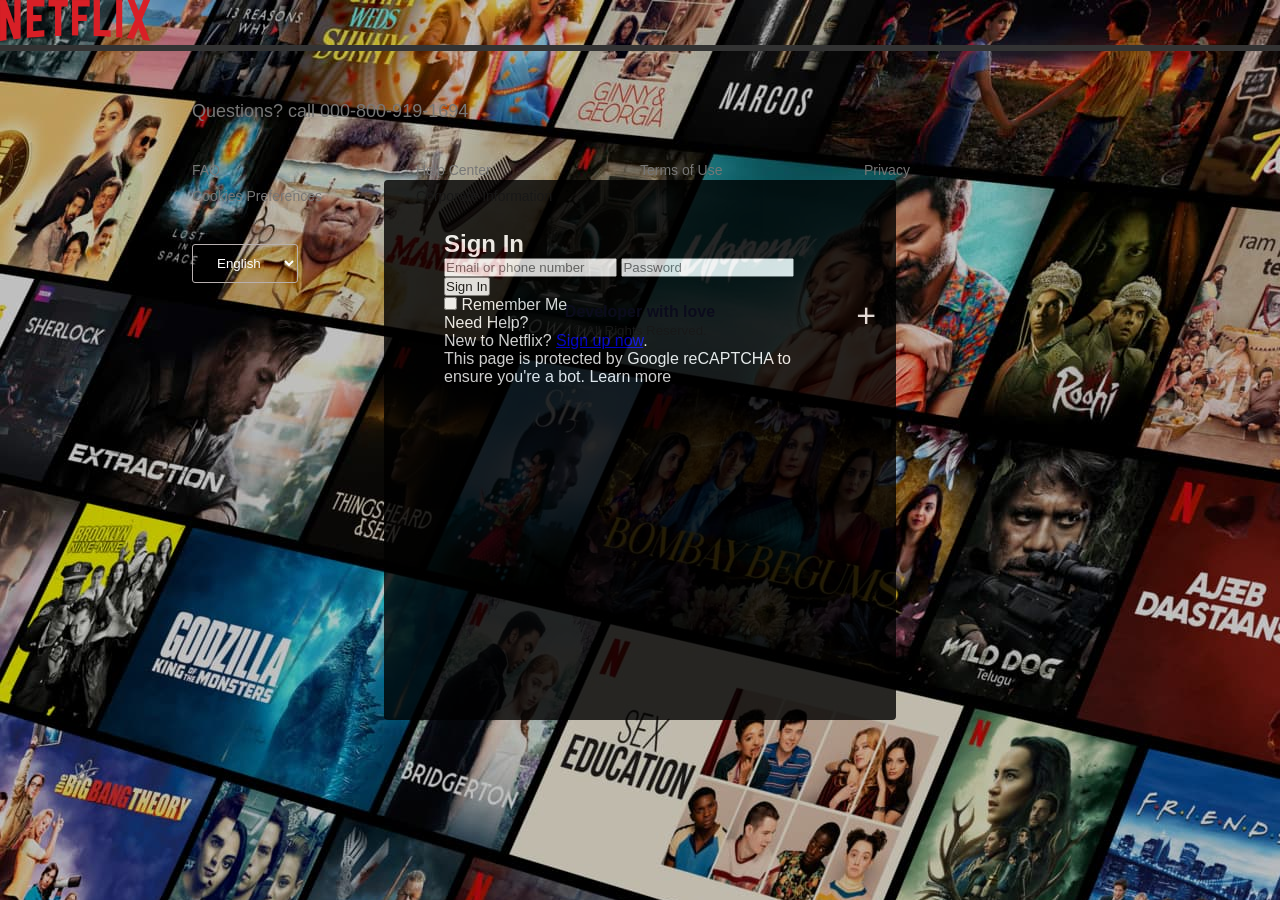
<file: index.html>
<!DOCTYPE html>
<html lang="en">

<head>
    <meta charset="UTF-8">
    <meta name="viewport" content="width=device-width, initial-scale=1.0">
    <title>Netflix - Login</title>
    <link rel="icon" href="icons/icon.png">
    <link rel="stylesheet" href="style.css">
    
</head>

<body>

    <header>
        <a href="index.html"><img class="logo" src="icons/logo.png" alt=""></a>
    </header>

    <div class="login-box">
        
        <h2>Sign In</h2>

        <div class="input-box">
            <input type="text" placeholder="Email or phone number">
            <input type="password" placeholder="Password">
            <button>Sign In</button>
        </div>

        <div class="rememberme-box">
            <div>
                <input type="checkbox">
                <label for="remember-me">Remember Me</label>
            </div>

            <p>Need Help?</p>

        </div>

        <div class="signup-box">
            <p>New to Netflix? <span><a href="index.html">Sign up now</a></span>.</p>
            <p class="sm-text">This page is protected by Google reCAPTCHA to ensure you're a bot. <span>Learn
                    more</span></p>
        </div>

    </div>

    <div class="footer">
        <h2>Questions? call 000-800-919-1694</h2>

        <div class="row">

            <div class="col">
                <a href="#">FAQ</a>
                <a href="#">Cookies Preferences</a>
            </div>

            <div class="col">
                <a href="#">Help Center</a>
                <a href="#">Corporate Information</a>
            </div>

            <div class="col">
                <a href="#">Terms of Use</a>
            </div>

            <div class="col">
                <a href="#">Privacy</a>
            </div>

        </div>
        <select class="language-btn">
            <option value="">English</option>
            <option value="">Hindi</option>
            
        </select>

        <div class="developer">
            <p> Developer with love </p>
            <small>&copy; All Rights Reserved.</small>
        </div>

    </div>

</body>

</html>
</file>
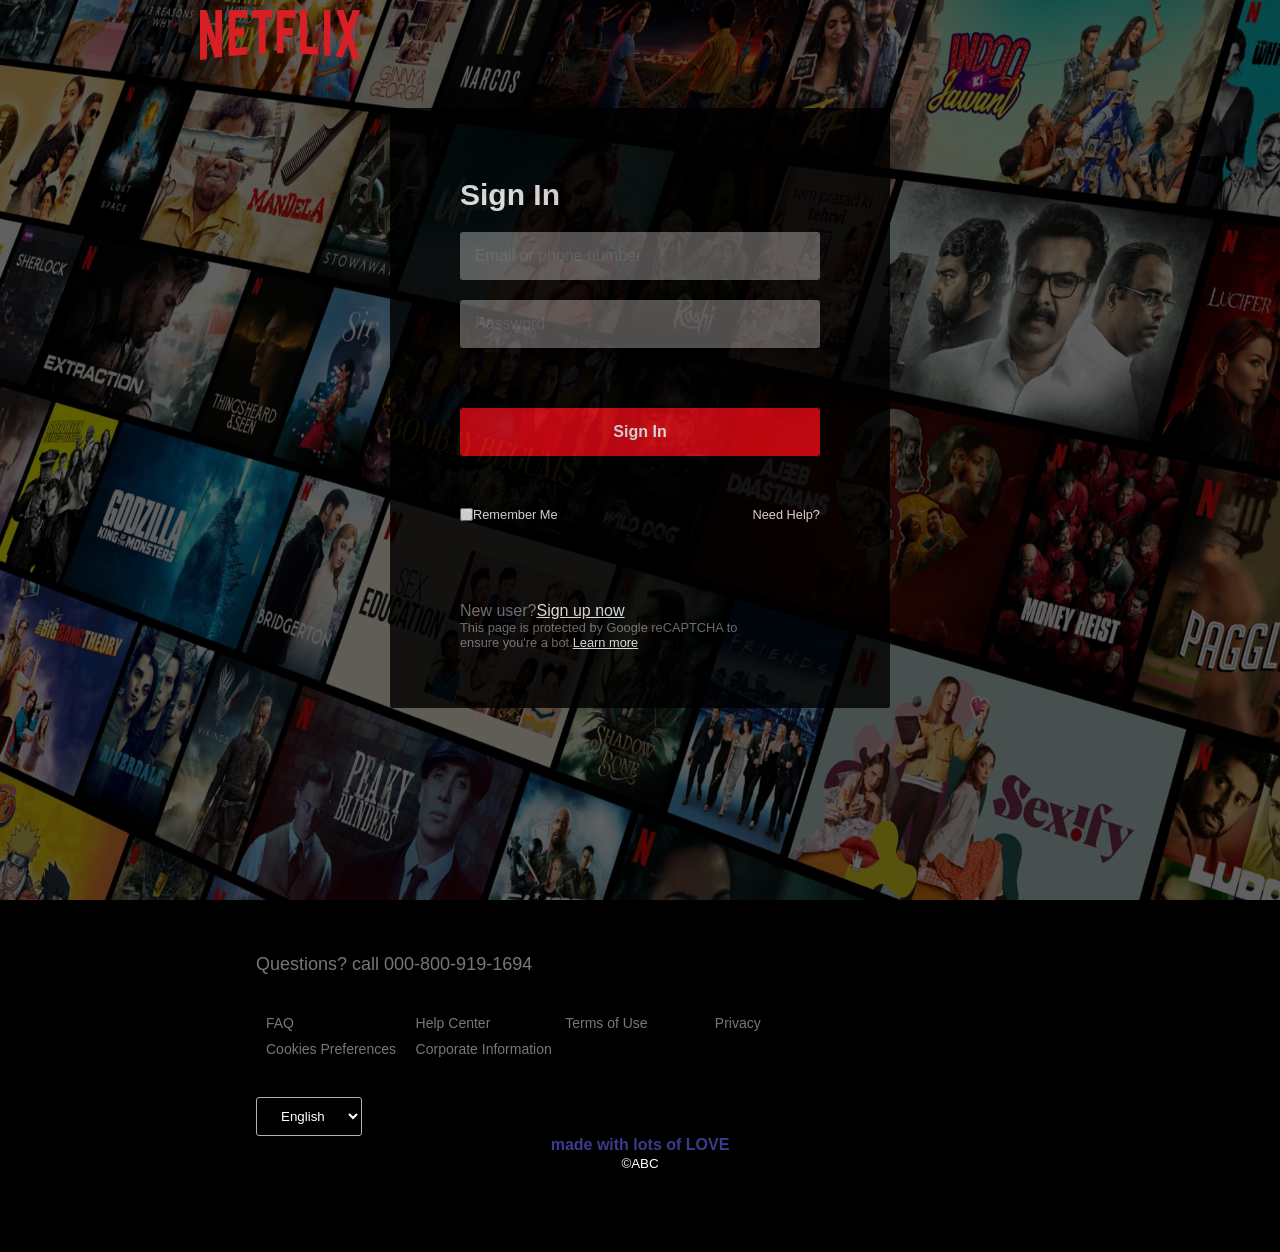
<file: login.html>
<!DOCTYPE html>
<html lang="en">

<head>
    <meta charset="UTF-8">
    <meta name="viewport" content="width=device-width, initial-scale=1.0">
    <title>Netflix - Login</title>
    <link rel="icon" href="icons/icon.png">
    <link rel="stylesheet" href="login.css">
    <link rel="preconnect" href="https://fonts.gstatic.com" crossorigin>
    <link rel="preconnect" href="https://fonts.googleapis.com">
    <link rel="preconnect" href="https://fonts.gstatic.com" crossorigin>
    <link href="https://fonts.googleapis.com/css2?family=Poppins:wght@100;200;300;400;600;700&display=swap" rel="stylesheet">
</head>

<body>

    <!-- **** Background ****  -->

    <div>
        <img class="img-bg" src="icons/netflix-bg.jpg" alt="">
    </div>

    <!-- **** Header Section ****  -->

    <header>
        <a href="index.html"><img class="logo" src="icons/logo.png" alt=""></a>
    </header>

    <!-- **** Login Form **** -->

    <div class="login-box">
        <h2>Sign In</h2>

        <div class="input-box">
            <input type="text" placeholder="Email or phone number">
            <input type="password" placeholder="Password">
            <button>Sign In</button>
        </div>

        <div class="rememberme-box">
            <div>
                <input type="checkbox">
                <label for="remember-me">Remember Me</label>
            </div>

            <p>Need Help?</p>
        </div>

        <div class="signup-box">
            <p>New user?<span><a href="index.html">Sign up now</a></span></p>
            <p class="sm-text">This page is protected by Google reCAPTCHA to ensure you're a bot.<span ><a href ="https://cloud.google.com/security/products/recaptcha">Learn
                    more</a></span></p>
        </div>

    </div>

    <!-- **** footer section **** -->

    <div class="footer">
        <h2>Questions? call 000-800-919-1694</h2>

        <div class="row">

            <div class="col">
                <a href="#">FAQ</a>
                <a href="#">Cookies Preferences</a>
            </div>

            <div class="col">
                <a href="#">Help Center</a>
                <a href="#">Corporate Information</a>
            </div>

            <div class="col">
                <a href="#">Terms of Use</a>
            </div>

            <div class="col">
                <a href="#">Privacy</a>
            </div>

        </div>
        <select class="language-btn">
            <option value="">English</option>
            <option value="">Hindi</option>
            <img src="icons/feature-2.png" alt="">
        </select>

        <div class="developer">
            <p>made with lots of LOVE</p>
            <small>&copy;ABC</small>
        </div>

    </div>

</body>

</html>
</file>
<file: style.css>
* {
    margin: 0;
    padding: 0;
    font-family: 'Poppins', sans-serif;
    box-sizing: border-box;
}

body {
    background-image: url("icons/netflix-bg.jpg");
    background-color: #000;
    color: #fff;
}

.login-box {
    
    padding: 50px 60px ;
    border-radius: 4px;
    position: absolute;
    top: 50%;
    left: 50%;
    transform: translate(-50%, -50%);
    width: 40% ;
    height: 60% ;
    background-color: #000;
    opacity: 0.8;
}
.header {
    margin-bottom: 60px;
    width: 100%;
    height: 100vh;
    background-image: linear-gradient(rgba(0, 0, 0, 0.7), rgba(0, 0, 0, 0.7)), url('../images/netflix-bg.jpg');
    background-size: cover;
    background-position: center;
    padding: 10px 8%;
    position: relative;
}

nav {
    display: flex;
    align-items: center;
    justify-content: space-between;
    padding: 10px 0;
}

.logo {
    width: 150px;
    cursor: pointer;
}

nav button {
    border: 0;
    outline: 0;
    background: #db0001;
    color: #fff;
    padding: 10px 20px;
    font-size: 15px;
    border-radius: 4px;
    margin-left: 10px;
    cursor: pointer;
    font-weight: bold;
}

select {
    background-color: transparent;
    border: 1px solid #b8b0b0;
}

select option {
    background-color: transparent;
    color: #fff;
}

.language-btn {
    display: inline-flex;
    align-items: center;
    background: transparent;
    padding: 7px 10px;
    border-radius: 3px;
    color: #fff;
}

.language-btn img {
    width: 10px;
    margin-left: 10px;
}

.header-content {
    position: absolute;
    top: 50%;
    left: 50%;
    transform: translate(-50%, -50%);
    text-align: center;
    margin-top: 50px;
}

.header-content h1 {
    font-size: 50px;
    line-height: 1;
    font-weight: 600;
    max-width: 950px;
    margin-bottom: 20px;
}

.header-content h3 {
    font-weight: 400;
    font-size: 25px;
    margin-bottom: 20px;
}

.header-content p {
    font-size: 20px;
}

.email-signup {
    border-radius: 4px;
    display: flex;
    align-items: center;
    margin-top: 30px;
    overflow: hidden;
    max-width: 600px;
    margin: 20px auto 60px;
}

.email-signup input {
    flex: 1;
    font-size: 18px;
    border: 1px solid #777;
    height: 50px;
    padding: 15px;
    margin-left: 20px;
    color: #fff5f5;
    border-radius: 3px;
    background-color: #000;
    opacity: 0.8;
}

.email-signup button {
    background: #db0001;
    border: 0;
    outline: 0;
    color: #fff;
    cursor: pointer;
    font-size: 16px;
    padding: 15px 30px;
    border-radius: 3px;
    margin-left: 10px;
}


/* features  */

.features {
    padding: 80px 10%;
    font-size: 22px;
    border-top: 6px solid #333;
}

.row {
    display: flex;
    width: 100%;
    align-items: center;
    flex-wrap: wrap;
    padding: 20px 12%;
}

.text-col {
    flex-basis: 50%;
    margin-bottom: 20px;
}

.img-col {
    flex-basis: 50%;
    margin-bottom: 20px;
}

.img-col img {
    display: block;
    width: 90%;
    margin: auto;
    cursor: pointer;
}

.img-col video {
    display: block;
    width: 80%;
    margin: auto;
    cursor: pointer;
}

.features h2 {
    font-size: 50px;
    font-weight: 600;
    margin-bottom: 20px;
}


/* faq  */

.faq {
    padding: 10px 12%;
    text-align: center;
    font-size: 18px;
    border-top: 6px solid #333;
}

.faq h2 {
    margin-top: 40px;
    font-size: 40px;
    font-weight: 600;
}

.accordion {
    margin: 60px auto;
    width: 100%;
    max-width: 900px;
}

.accordion li {
    list-style: none;
    width: 100%;
    padding: 5px;
}

.accordion li label:hover {
    background-color: #605d5d;
}

.accordion li label {
    display: flex;
    align-items: center;
    padding: 20px;
    font-size: 18px;
    font-weight: 500;
    background: #303030;
    margin-bottom: 2px;
    position: relative;
    cursor: pointer;
}

label::after {
    content: "+";
    font-size: 34px;
    position: absolute;
    right: 20px;
    transition: transform 0.5s;
}

input[type='radio'] {
    display: none;
}

.accordion .content {
    background: #303030;
    text-align: left;
    padding: 0 20px;
    max-height: 0;
    overflow: hidden;
    transition: max-height 0.5s, padding 0.5s;
}

.accordion input[type='radio']:checked+label+.content {
    max-height: 600px;
    padding: 30px 20px;
}

.accordion input[type='radio']:checked+label::after {
    transform: rotate(135deg);
}

.faq .email-signup {
    max-width: 600px;
    margin: 20px auto 60px;
}

.faq small {
    font-size: 20px;
}

/* footer  */

.footer {
    padding: 50px 15% 10px;
    border-top: 6px solid #333;
    color: #777;
}

.footer h2 {
    font-size: 18px;
    font-weight: 400;
    margin-bottom: 30px;
}

.footer .col {
    flex-basis: 25%;
    flex-grow: 1;
    margin-bottom: 20px;
}

.footer .col a {
    display: block;
    text-decoration: none;
    color: #777;
    font-size: 14px;
    margin-bottom: 10px;
}

.footer .row {
    align-items: flex-start;
    padding: 10px 0;
}

.footer .language-btn {
    color: #fff;
    padding: 10px 20px;
    border-radius: 3px;
}

.footer select {
    background-color: transparent;
    border: 1px solid #b8b0b0;
}

.footer select option {
    background-color: transparent;
    color: #fff;
}

.copyright-text {
    font-size: 14px;
    margin-top: 20px;
    margin-bottom: 20px;
}

.developer{
    padding: 20px;
    text-align: center;
}
.developer p{
    color: rgb(59, 59, 141);
    font-weight: bold;
}
/* media queries for small screen  */

@media only screen and (max-width: 600px) {
    .logo {
        width: 100px;
    }

    nav button {
        padding: 5px 10px;
    }

    nav .language-btn {
        padding: 4px 8px;
    }

    .header-content {
        position: unset;
        transform: none;
        padding-top: 150px;
    }

    .header-content h1 {
        font-size: 30px;
        line-height: 1.5;
        margin-bottom: 10px;
    }

    .header-content h3 {
        font-size: 20px;
    }

    .header-content p {
        font-size: 15px;
    }

    .email-signup{
        max-width: 400px;
        margin: 20px auto 60px;
    }
   
    .email-signup button {
        padding: 10px ;
        max-width: 100px;
    }

    .text-col,
    .img-col,
    .img-col video {
        flex-basis: 100%;
    }

    .features h2 {
        font-size: 30px;
    }

    .features p {
        font-size: 15px;
        margin-bottom: 30px;
    }

    .features .row {
        padding: 10px;
    }

    .faq h2 {
        font-size: 20px;
    }

    .faq .email-signup button {
        padding: 10px ;
        max-width: 100px;
    }

    .faq small {
        font-size: 15px;
    }

    .accordion .content {
        font-size: 14px;
    }

    .accordion li label {
        padding: 10px;
        font-size: 14px;
    }

    label::after {
        font-size: 22px;
    }

    .footer .col {
        flex-basis: 100%;
        margin-bottom: 10px;
    }
}
</file>
<file: login.css>
* {
    margin: 0;
    padding: 0;
    font-family: sans-serif;
    box-sizing: border-box;
}

body{
    background-color: #000000;
}
.img-bg {
    width: 100%;
    height: 100vh;
    opacity: 50%;
}

header {
    position: absolute;
    top: 0;
    left: 200px;
    padding: 10px 0;
}

header .logo {
    width: 160px;
    height: 50px;
}

.login-box {
    width: 500px;
    height: 600px;
    position: absolute;
    background-color: #000;
    top: 12%;
    margin: auto;
    right: 0;
    left: 0;
    border-radius: 3px;
    color: white;
    padding: 60px;
    opacity: 0.8;
}

.login-box h2{
    padding: 10px;
    font-size: 30px;
}
.login-box .input-box {
    display: flex;
    flex-direction: column;
}

.login-box .input-box input {
    border: none;
    border-radius: 3px;
    padding: 15px;
    margin: 10px;
    font-size: 1rem;
    background-color: rgb(100, 97, 97);
}

.login-box .input-box button {
    border: none;
    padding: 15px;
    margin: 50px 10px;
    color: #fff;
    background-color: #e50914;
    font-size: 1em;
    font-weight: bold;
    border-radius: 3px;
    cursor: pointer;
}

.login-box .rememberme-box {
    margin: 1px 10px;
    display: flex;
    align-items: center;
    justify-content: space-between;
}

.login-box .rememberme-box div {
    display: flex;
    justify-content: center;
    align-items: center;
}

.login-box .rememberme-box div input:checked {
    background-color: gray;
}

.login-box .rememberme-box div label {
    font-size: 0.8em;
}

.login-box .rememberme-box p {
    font-size: 0.8em;
}

.login-box .signup-box {
    margin: 80px 10px 80px 10px;
    width: 80%;
}

.login-box .signup-box p {
    color: gray;
}

.login-box .signup-box p span a{
    color: #fff;
}

.login-box .signup-box p span a:hover{
    color: #e50914;
}

.login-box .signup-box .sm-text {
    font-size: 0.8em;
}

.login-box .signup-box .sm-text span {
    color: blue;
}

/* footer  */

.footer {
    padding: 50px 20% 30px;
    color: #777;
    margin-bottom: 30px;
}

.footer h2 {
    font-size: 18px;
    font-weight: 400;
    margin-bottom: 30px;
}

.footer .row {
    padding: 10px; 
    display: grid;
    grid-template-columns: 1fr 1fr 1fr 2fr;
}

.footer .col {
    width: 100%;
    display: flex;
    flex-direction: column;
}

.footer .col a {
    display: block;
    text-decoration: none;
    color: #777;
    font-size: 14px;
    margin-bottom: 10px;
}

.footer .language-btn {
    color: #fff;
    padding: 10px 20px;
    border-radius: 3px;
}

.footer select {
    background-color: transparent;
    border: 1px solid #b8b0b0;
    margin-top: 20px;
}

.footer select option {
    background-color: transparent;
    color: #fff;
}

.copyright-text {
    font-size: 14px;
    margin-top: 20px;
    margin-bottom: 20px;
}

.developer{
    padding-bottom: 20px;
    text-align: center;
}
.developer p{
    color: rgb(59, 59, 141);
    font-weight: bold;
}
.developer small{
    color: #fff;
}

@media only screen and (max-width: 740px) {
    .img-bg {
        display: none;
    }

    .login-box {
        width: 90%;
        height: 100vh;
        top: 100px;
        position: relative;
        background-color: transparent;
    }
    .footer{
        border-top: 1px solid #777;
        padding: 50px 5%;
    }

    .footer .col {
        width: 100%;
        margin-left: 30px;
    }

}
</file>
